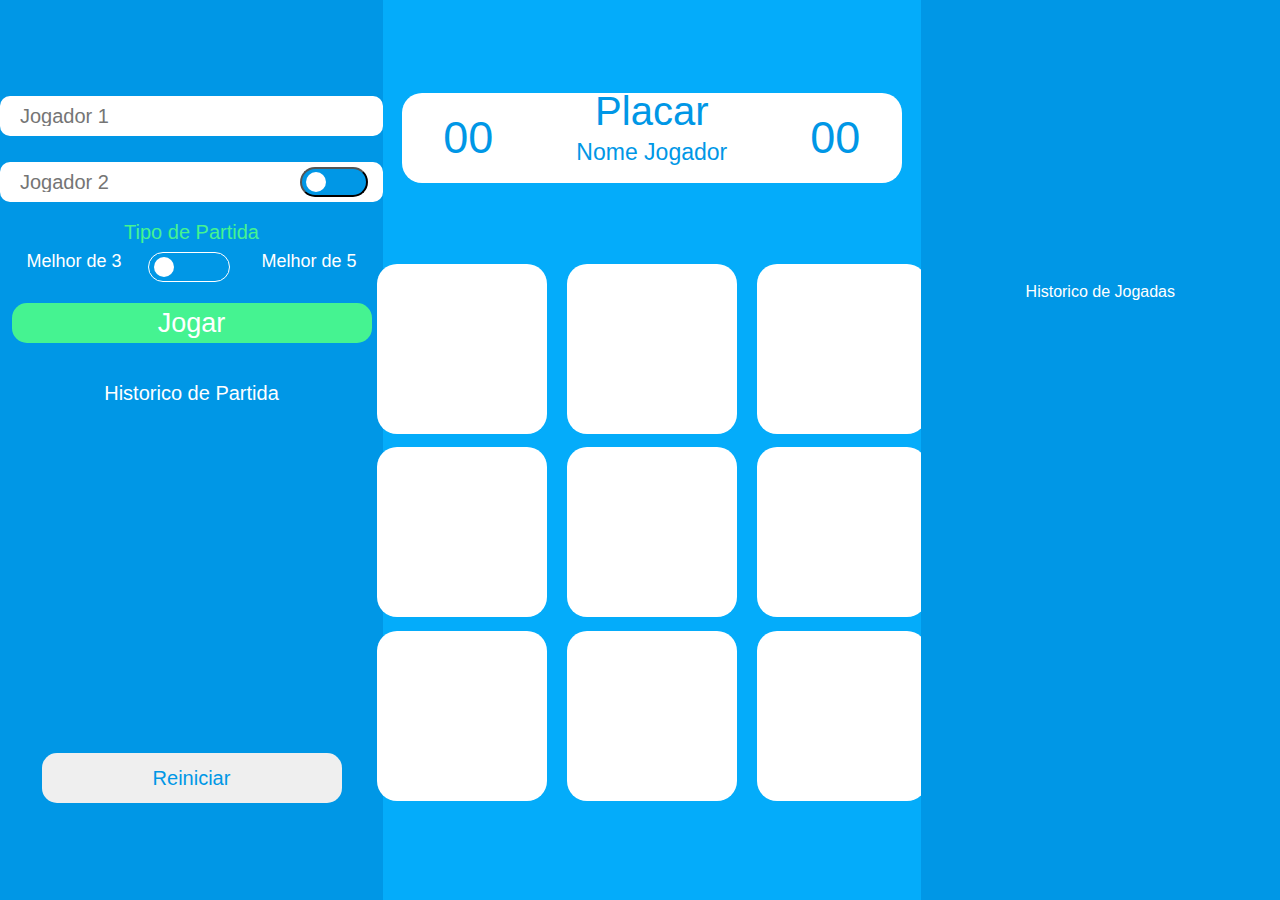
<file: index.html>
<!DOCTYPE html>
<html lang="pt">

<head>
    <meta charset="UTF-8">
    <meta name="viewport" content="width=device-width, initial-scale=1.0">
    <title>Jogo da Velha</title>
    <link rel="stylesheet" href="reset.css">
    <link rel="stylesheet" href="styles.css">

</head>

<body>
    <main>
        <Section class="box-esquerda">
            <div class="input-box">

                <div class="input-div">
                    <input class="input-player input-player1" type="text" placeholder="Jogador 1">
                </div>
                <br>
                <div class="input-div">
                    <input class="input-player input-player2" type="text" placeholder="Jogador 2">
                    <button class='button-input button-bot'>
                        <div class='bolinha'></div>
                    </button>
                </div>
            </div>
            <h3 class="type-play">Tipo de Partida</h3>

            <div class="option-play">
                <span class="span-option">Melhor de 3<button class="button-option button-md">
                        <div class="bolinha2"></div>
                    </button> Melhor de 5 </span>
            </div>
            <br>
            <button class='button-play'>Jogar</button>
            <div class="h5-box">
                <h5 class="h5">Historico de Partida</h5>
            </div>
            <section class="wrapper-historico-player">

            </section>
            <button class="button-reiniciar">Reiniciar</button>
        </Section>
        <section class="box-do-meio">

            <div class="placa-conteiner">
                <span class="placar-contador placar-contador1">00</span>
                <div class="Placar-titulo">
                    <h1 class="titulo">Placar</h1>
                    <span class="nome-jogador">Nome Jogador</span>
                </div>
                <span class="placar-contador placar-contador2">00</span>
            </div>
            <section class="campo-de-batalha">
                <span class="campo campo-0"></span>
                <span class="campo campo-1"></span>
                <span class="campo campo-2"></span>
                <span class="campo campo-3"></span>
                <span class="campo campo-4"></span>
                <span class="campo campo-5"></span>
                <span class="campo campo-6"></span>
                <span class="campo campo-7"></span>
                <span class="campo campo-8"></span>

            </section>
        </section>
        <section class="box-direira">
            <span class="historico-de-jogadas">Historico de Jogadas</span>
            <br>
            <div class="jogadas-wrapper">

            </div>
        </section>
    </main>
    <script src="index.js"></script>
</body>

</html>
</file>
<file: styles.css>
* {
    font-family: 'Franklin Gothic Medium', 'Arial Narrow', Arial, sans-serif;
}

body {
    width: 100vw;
    height: 100vh;
    display: flex;
}

main {
    width: 100%;
    height: 100%;
    display: flex;
    justify-content: center
}

.box-esquerda {
    height: 100%;
    width: 30%;
    background-color: #0097E6;
    display: flex;
    justify-content: center;
    align-items: center;
    flex-direction: column;
}

.input-box {
    box-sizing: border-box
}

.input-player {
    display: flex;
    width: 100%;
    height: 100%;
    border: none;
    outline: none;
    box-sizing: border-box;
    border-radius: 10px;
    font-size: 20px;
    padding: 10px;
    box-sizing: border-box;
    color: #6A6A6A;
}

.input-div {
    display: flex;
    height: 40px;
    width: 383px;
    background-color: #FFFFFF;
    border-radius: 10px;
    justify-content: center;
    align-items: center;
    box-sizing: border-box;
    padding: 10px;
    margin-bottom: 10px;
}

.button-input {
    display: flex;
    width: 82px;
    height: 30px;
    border-radius: 50px;
    background-color: #0097E6;
    display: flex;
    align-items: center;
    margin-right: 5px;
    cursor: pointer;
    outline: none;
    position: relative;
}

.button-on .bolinha {
    right: 6px;
}

.bolinha {
    width: 20px;
    height: 20px;
    color: #FFFFFF;
    background-color: #FFFFFF;
    border-radius: 50px;
    padding: 5px;
    position: absolute;
    transition-duration: 300ms;
    right: 40px;
}

.type-play {
    font-size: 20px;
    color: #45F391;
    margin-top: 10px;
}

.option-play {
    display: flex;
    margin-top: 10px;
    width: 100%;
    justify-content: space-between;
    flex-direction: column;
    color: #FFFFFF;
    font-size: 18px;
}

.bolinha2 {
    width: 20px;
    height: 20px;
    color: #FFFFFF;
    background-color: #FFFFFF;
    border-radius: 50px;
    padding: 5px;
    position: absolute;
    transition-duration: 300ms;
    right: 55px;
}

.button-option {
    display: flex;
    width: 82px;
    height: 30px;
    border-radius: 50px;
    background-color: #0097E6;
    display: flex;
    align-items: center;
    margin-right: 5px;
    border: solid 1px #FFFFFF;
    cursor: pointer;
    outline: none;
    position: relative;
}

.button-md-on .bolinha2 {
    right: 6px;
}

.span-option {
    display: flex;
    justify-content: space-evenly;
}

.button-play {
    cursor: pointer;
    width: 360px;
    height: 40px;
    background-color: #45F391;
    color: #FFFFFF;
    border-radius: 15px;
    border: none;
    outline: none;
    font-size: 27px;
    margin-top: 5px;
}

.button-jogar-on {
    transition-duration: 500ms;
    background-color: red;
}

.h5 {
    margin-top: 40px;
    font-size: 20px;
    color: #FFFFFF;
}

.h5-box {
    display: flex;
    justify-content: center;
}

.wrapper-historico-player {
    margin-top: 50px;
    width: 100%;
    overflow-y: auto;
    display: flex;
    height: 200px;
    overflow-y: auto;
    flex-direction: column;
}

.nome-vencedor-historico {
    color: #6A6A6A;
    font-size: 18px;
}

.box-historico-player {
    width: 100%;
    display: flex;
    justify-content: space-evenly;
    align-items: center;
    margin-bottom: 10px;
}

.historico-player {
    width: 146px;
    height: 56px;
    background-color: #FFFFFF;
    display: flex;
    color: #45F391;
    flex-direction: column;
    border-radius: 10px;
    align-items: center;
    justify-content: space-around;
    font-size: 19px;
    user-select: none;
}

.span-cenario {
    color: #FFFFFF;
    font-size: 20px;
}

.button-reiniciar {
    width: 300px;
    height: 50px;
    border: none;
    outline: none;
    border-radius: 15px;
    font-size: 20px;
    cursor: pointer;
    color: #0097E6;
    margin-top: 100px;
    margin-bottom: 1px;
}

.box-do-meio {
    height: 100%;
    width: 42%;
    background-color: #04acfa;
    display: flex;
    justify-content: center;
    align-items: center;
    flex-direction: column
}

.placa-box {
    height: 20%;
    width: 100%;
    margin-bottom: 1000px;
}

.placa-conteiner {
    height: 90px;
    width: 500px;
    background-color: #FFFFFF;
    display: flex;
    justify-content: space-around;
    align-items: center;
    border-radius: 20px;
    margin-bottom: 25px;
}

.placar-contador {
    font-size: 45px;
    color: #0097E6;
}

.Placar-titulo {
    display: flex;
    justify-content: space-between;
    align-items: center;
    flex-direction: column;
}

.titulo {
    font-size: 40px;
    color: #0097E6;
    margin-bottom: 10px;
}

.nome-jogador {
    font-size: 23px;
    color: #0097E6;
    margin-bottom: 20px;
}

.campo-de-batalha {
    width: 550px;
    height: 550px;
    display: flex;
    margin-top: 50px;
    flex-wrap: wrap;
    display: flex;
    justify-content: space-between;
    align-items: center;
}

.campo {
    display: flex;
    justify-content: center;
    align-items: center;
    width: 170px;
    height: 170px;
    background-color: #FFFFFF;
    font-size: 150px;
    border-radius: 20px;
    cursor: pointer;
    color: #6A6A6A;
    user-select: none;
}

.campo-cenario {
    display: flex;
    width: 80px;
    height: 80px;
    flex-wrap: wrap;
    justify-content: space-between;
}

.campo-historico {
    display: flex;
    width: 24px;
    height: 24px;
    background-color: #FFFFFF;
    border-radius: 5px;
    justify-content: center;
    align-items: center;
    font-size: 15px;
    color: #6A6A6A;
}

.box-direira {
    display: flex;
    height: 100%;
    width: 29.99%;
    background-color: #0097E6;
    justify-content: center;
    align-items: center;
    flex-direction: column;
}

.historico-de-jogadas {
    color: #FFFFFF;
}

::-webkit-scrollbar-track {
    background-color: #F4F4F4;
}

::-webkit-scrollbar {
    width: 6px;
    background: #F4F4F4;
}

::-webkit-scrollbar-thumb {
    background: #dad7d7;
}

.jogadas-wrapper {
    overflow-y: auto;
    display: flex;
    flex-direction: column;
    align-items: flex-start;
    height: 300px;
}

.jogadas-box {
    margin-top: 10px;
    display: flex;
    justify-content: space-evenly;
    align-items: center;
    width: 340px;
    height: 40px;
    background-color: #FFFFFF;
    border-radius: 10px;
    box-sizing: border-box;
    margin-bottom: 1px;
}

.span-xo {
    font-size: 50px;
    color: #6A6A6A;
    margin-right: 90px;
}

.organizar {
    display: flex;
    flex-direction: column;
    justify-content: center;
    align-items: center;
}

.quadros {
    color: #0097E6;
}

.modal-box {
    width: 100%;
    height: 100%;
    background-color: transparent;
    display: flex;
    justify-content: center;
    align-items: center;
    flex-direction: column;
    position: absolute;
    left: 0;
    top: 0;
}

.modal {
    width: 240px;
    height: 110px;
    background-color: #0097E6;
    border-radius: 10px;
    display: flex;
    justify-content: center;
    align-items: center;
    flex-direction: column;
}

.modal-texto {
    margin-bottom: 10px;
    font-size: 18px;
}

.modal-button {
    width: 180px;
    height: 25px;
    margin-top: 5px;
    border-radius: 15px;
    border: none;
    outline: none;
    background-color: #45F391;
    color: #FFFFFF;
    font-size: 20px
}
</file>
